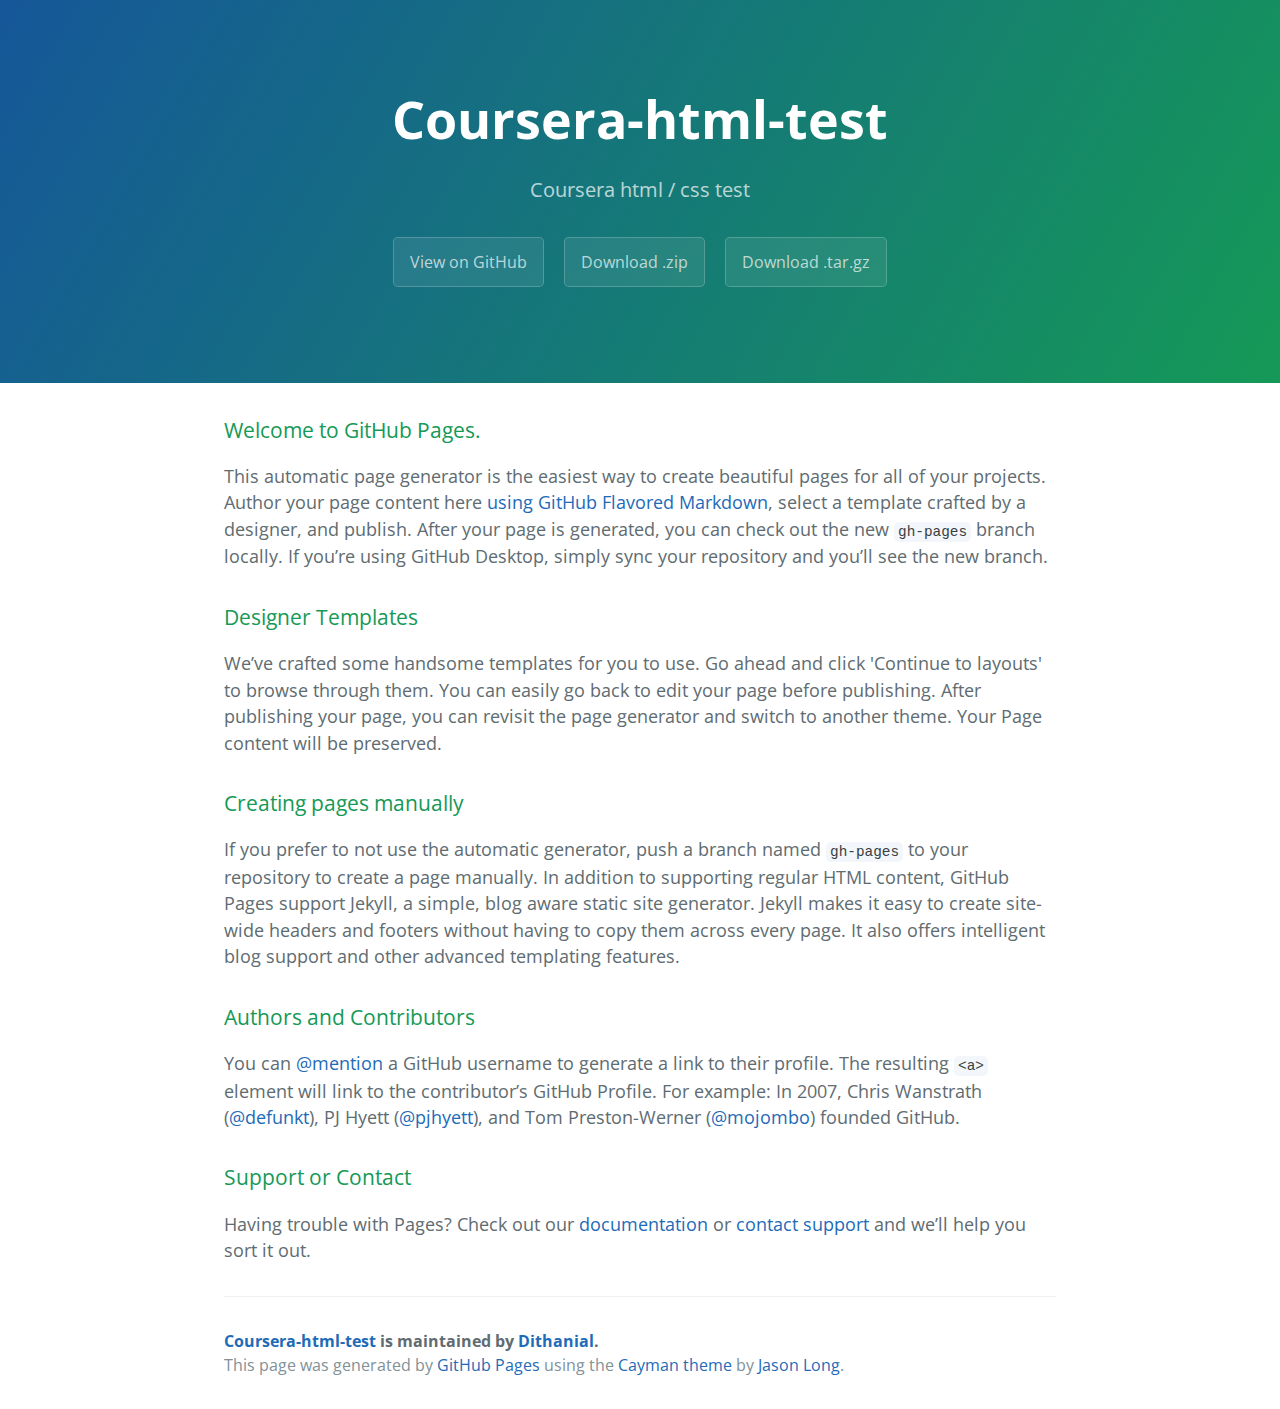
<file: index.html>
<!DOCTYPE html>
<html lang="en-us">
  <head>
    <meta charset="UTF-8">
    <title>Coursera-html-test by Dithanial</title>
    <meta name="viewport" content="width=device-width, initial-scale=1">
    <link rel="stylesheet" type="text/css" href="stylesheets/normalize.css" media="screen">
    <link href='https://fonts.googleapis.com/css?family=Open+Sans:400,700' rel='stylesheet' type='text/css'>
    <link rel="stylesheet" type="text/css" href="stylesheets/stylesheet.css" media="screen">
    <link rel="stylesheet" type="text/css" href="stylesheets/github-light.css" media="screen">
  </head>
  <body>
    <section class="page-header">
      <h1 class="project-name">Coursera-html-test</h1>
      <h2 class="project-tagline">Coursera html / css test</h2>
      <a href="https://github.com/Dithanial/coursera-html-test" class="btn">View on GitHub</a>
      <a href="https://github.com/Dithanial/coursera-html-test/zipball/master" class="btn">Download .zip</a>
      <a href="https://github.com/Dithanial/coursera-html-test/tarball/master" class="btn">Download .tar.gz</a>
    </section>

    <section class="main-content">
      <h3>
<a id="welcome-to-github-pages" class="anchor" href="#welcome-to-github-pages" aria-hidden="true"><span aria-hidden="true" class="octicon octicon-link"></span></a>Welcome to GitHub Pages.</h3>

<p>This automatic page generator is the easiest way to create beautiful pages for all of your projects. Author your page content here <a href="https://guides.github.com/features/mastering-markdown/">using GitHub Flavored Markdown</a>, select a template crafted by a designer, and publish. After your page is generated, you can check out the new <code>gh-pages</code> branch locally. If you’re using GitHub Desktop, simply sync your repository and you’ll see the new branch.</p>

<h3>
<a id="designer-templates" class="anchor" href="#designer-templates" aria-hidden="true"><span aria-hidden="true" class="octicon octicon-link"></span></a>Designer Templates</h3>

<p>We’ve crafted some handsome templates for you to use. Go ahead and click 'Continue to layouts' to browse through them. You can easily go back to edit your page before publishing. After publishing your page, you can revisit the page generator and switch to another theme. Your Page content will be preserved.</p>

<h3>
<a id="creating-pages-manually" class="anchor" href="#creating-pages-manually" aria-hidden="true"><span aria-hidden="true" class="octicon octicon-link"></span></a>Creating pages manually</h3>

<p>If you prefer to not use the automatic generator, push a branch named <code>gh-pages</code> to your repository to create a page manually. In addition to supporting regular HTML content, GitHub Pages support Jekyll, a simple, blog aware static site generator. Jekyll makes it easy to create site-wide headers and footers without having to copy them across every page. It also offers intelligent blog support and other advanced templating features.</p>

<h3>
<a id="authors-and-contributors" class="anchor" href="#authors-and-contributors" aria-hidden="true"><span aria-hidden="true" class="octicon octicon-link"></span></a>Authors and Contributors</h3>

<p>You can <a href="https://help.github.com/articles/basic-writing-and-formatting-syntax/#mentioning-users-and-teams" class="user-mention">@mention</a> a GitHub username to generate a link to their profile. The resulting <code>&lt;a&gt;</code> element will link to the contributor’s GitHub Profile. For example: In 2007, Chris Wanstrath (<a href="https://github.com/defunkt" class="user-mention">@defunkt</a>), PJ Hyett (<a href="https://github.com/pjhyett" class="user-mention">@pjhyett</a>), and Tom Preston-Werner (<a href="https://github.com/mojombo" class="user-mention">@mojombo</a>) founded GitHub.</p>

<h3>
<a id="support-or-contact" class="anchor" href="#support-or-contact" aria-hidden="true"><span aria-hidden="true" class="octicon octicon-link"></span></a>Support or Contact</h3>

<p>Having trouble with Pages? Check out our <a href="https://help.github.com/pages">documentation</a> or <a href="https://github.com/contact">contact support</a> and we’ll help you sort it out.</p>

      <footer class="site-footer">
        <span class="site-footer-owner"><a href="https://github.com/Dithanial/coursera-html-test">Coursera-html-test</a> is maintained by <a href="https://github.com/Dithanial">Dithanial</a>.</span>

        <span class="site-footer-credits">This page was generated by <a href="https://pages.github.com">GitHub Pages</a> using the <a href="https://github.com/jasonlong/cayman-theme">Cayman theme</a> by <a href="https://twitter.com/jasonlong">Jason Long</a>.</span>
      </footer>

    </section>

  
  </body>
</html>
</file>
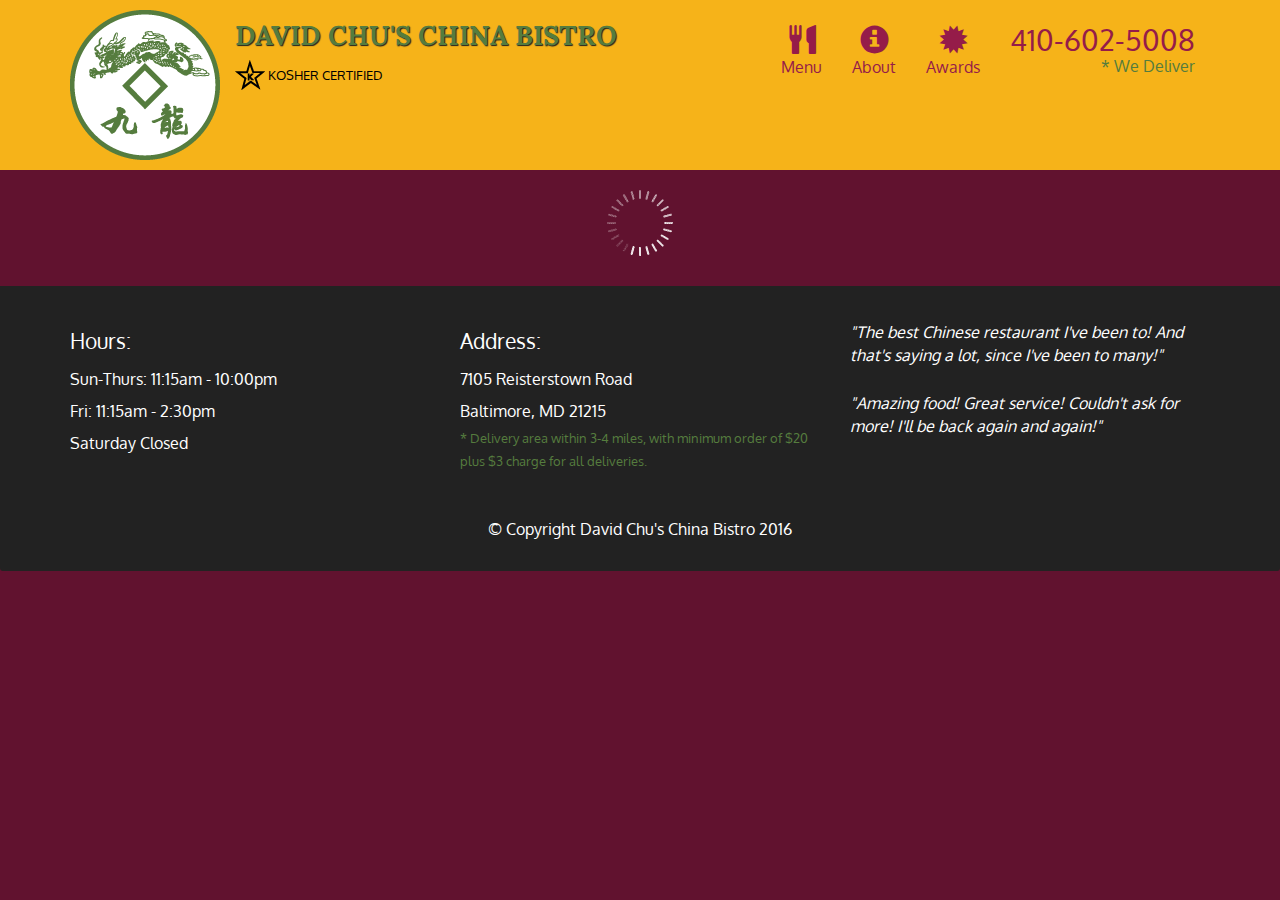
<file: final/index.html>
<!doctype html>
<html lang="en">
  <head>
    <meta charset="utf-8">
    <meta http-equiv="X-UA-Compatible" content="IE=edge">
    <meta name="viewport" content="width=device-width, initial-scale=1">
    <title>David Chu's China Bistro</title>
    <link rel="stylesheet" href="css/bootstrap.min.css">
    <link rel="stylesheet" href="css/styles.css">
    <link href='https://fonts.googleapis.com/css?family=Oxygen:400,300,700' rel='stylesheet' type='text/css'>
    <link href='https://fonts.googleapis.com/css?family=Lora' rel='stylesheet' type='text/css'>
  </head>
<body>
  <header>
    <nav id="header-nav" class="navbar navbar-default">
      <div class="container">
        <div class="navbar-header">
          <a href="index.html" class="pull-left visible-md visible-lg">
            <div id="logo-img" alt="Logo image"></div>
          </a>

          <div class="navbar-brand">
            <a href="index.html"><h1>David Chu's China Bistro</h1></a>
            <p>
              <img src="images/star-k-logo.png" alt="Kosher certification">
              <span>Kosher Certified</span>
            </p>
          </div>

          <button id="navbarToggle" type="button" class="navbar-toggle collapsed" data-toggle="collapse" data-target="#collapsable-nav" aria-expanded="false">
            <span class="sr-only">Toggle navigation</span>
            <span class="icon-bar"></span>
            <span class="icon-bar"></span>
            <span class="icon-bar"></span>
          </button>
        </div>
        
        <div id="collapsable-nav" class="collapse navbar-collapse">
           <ul id="nav-list" class="nav navbar-nav navbar-right">
            <li id="navHomeButton" class="visible-xs active">
              <a href="index.html">
                <span class="glyphicon glyphicon-home"></span> Home</a>
            </li>
            <li id="navMenuButton">
              <a href="#" onclick="$dc.loadMenuCategories();">
                <span class="glyphicon glyphicon-cutlery"></span><br class="hidden-xs"> Menu</a>
            </li>
            <li>
              <a href="#">
                <span class="glyphicon glyphicon-info-sign"></span><br class="hidden-xs"> About</a>
            </li>
            <li>
              <a href="#">
                <span class="glyphicon glyphicon-certificate"></span><br class="hidden-xs"> Awards</a>
            </li>
            <li id="phone" class="hidden-xs">
              <a href="tel:410-602-5008">
                <span>410-602-5008</span></a><div>* We Deliver</div>
            </li>
          </ul><!-- #nav-list -->
        </div><!-- .collapse .navbar-collapse -->
      </div><!-- .container -->
    </nav><!-- #header-nav -->
  </header>

  <div id="call-btn" class="visible-xs">
    <a class="btn" href="tel:410-602-5008">
    <span class="glyphicon glyphicon-earphone"></span>
    410-602-5008
    </a>
  </div>
  <div id="xs-deliver" class="text-center visible-xs">* We Deliver</div>

  <div id="main-content" class="container"></div>

  <footer class="panel-footer">
    <div class="container">
      <div class="row">
        <section id="hours" class="col-sm-4">
          <span>Hours:</span><br>
          Sun-Thurs: 11:15am - 10:00pm<br>
          Fri: 11:15am - 2:30pm<br>
          Saturday Closed
          <hr class="visible-xs">
        </section>
        <section id="address" class="col-sm-4">
          <span>Address:</span><br>
          7105 Reisterstown Road<br>
          Baltimore, MD 21215
          <p>* Delivery area within 3-4 miles, with minimum order of $20 plus $3 charge for all deliveries.</p>
          <hr class="visible-xs">
        </section>
        <section id="testimonials" class="col-sm-4">
          <p>"The best Chinese restaurant I've been to! And that's saying a lot, since I've been to many!"</p>
          <p>"Amazing food! Great service! Couldn't ask for more! I'll be back again and again!"</p>
        </section>
      </div>
      <div class="text-center">&copy; Copyright David Chu's China Bistro 2016</div>
    </div>
  </footer>

  <!-- jQuery (Bootstrap JS plugins depend on it) -->
  <script src="js/jquery-2.1.4.min.js"></script>
  <script src="js/bootstrap.min.js"></script>
  <script src="js/ajax-utils.js"></script>
  <script src="js/script.js"></script>
</body>
</html>
</file>
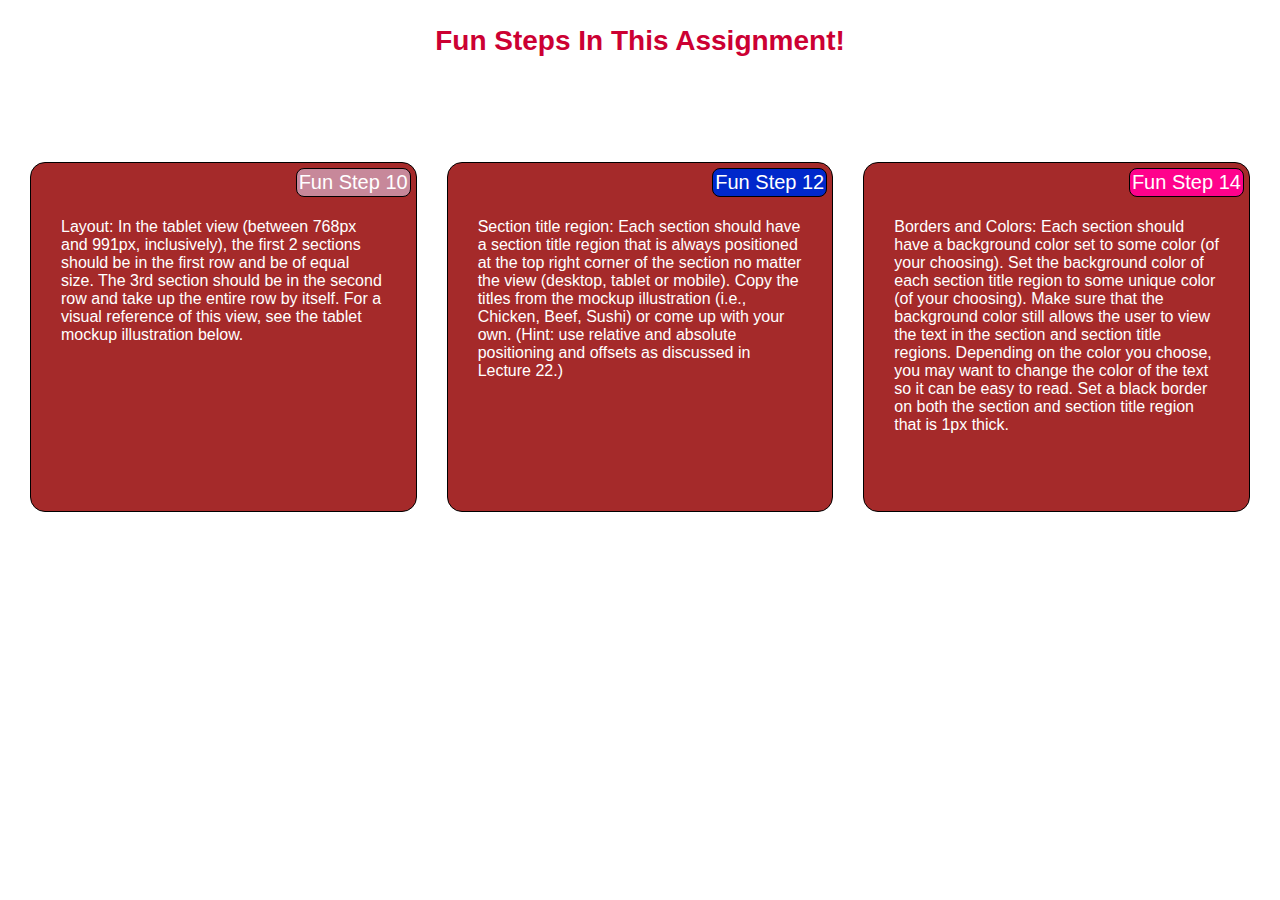
<file: module2/index.html>
<!DOCTYPE html>
<html>
<head>
<meta charset="utf-8">
<meta name="viewport" content="width=device-width, initial-scale=1">
<title>Responsive Layout</title>
<link rel="stylesheet" href="css/style.css">

</head>
<body>

  <h1>Fun Steps In This Assignment!</h1>
  <div class="container">
    <section class="col-lg-4 col-md-6">
      <div class="box">
        <p id="t1" class="title">Fun Step 10</p>
        <p>Layout: In the tablet view (between 768px and 991px, inclusively), the first 2 sections should be in the first row and be of equal size. The 3rd section should be in the second row and take up the entire row by itself. For a visual reference of this view, see the tablet mockup illustration below.</p> 
      </div>  
    </section>


    <section class="col-lg-4 col-md-6">
      <div class="box">
        <p id="t2" class="title">Fun Step 12</p>
        <p>Section title region: Each section should have a section title region that is always positioned at the top right corner of the section no matter the view (desktop, tablet or mobile). Copy the titles from the mockup illustration (i.e., Chicken, Beef, Sushi) or come up with your own. (Hint: use relative and absolute positioning and offsets as discussed in Lecture 22.)</p>
      </div>  
    </section>


    <section class="col-lg-4" color="green">
      <div class="box">
        <p id="t3" class="title">Fun Step 14</p>
        <p>Borders and Colors: Each section should have a background color set to some color (of your choosing). Set the background color of each section title region to some unique color (of your choosing). Make sure that the background color still allows the user to view the text in the section and section title regions. Depending on the color you choose, you may want to change the color of the text so it can be easy to read. Set a black border on both the section and section title region that is 1px thick. </p>
      </div>  
    </section>

  </div>

</body>
</html>
</file>
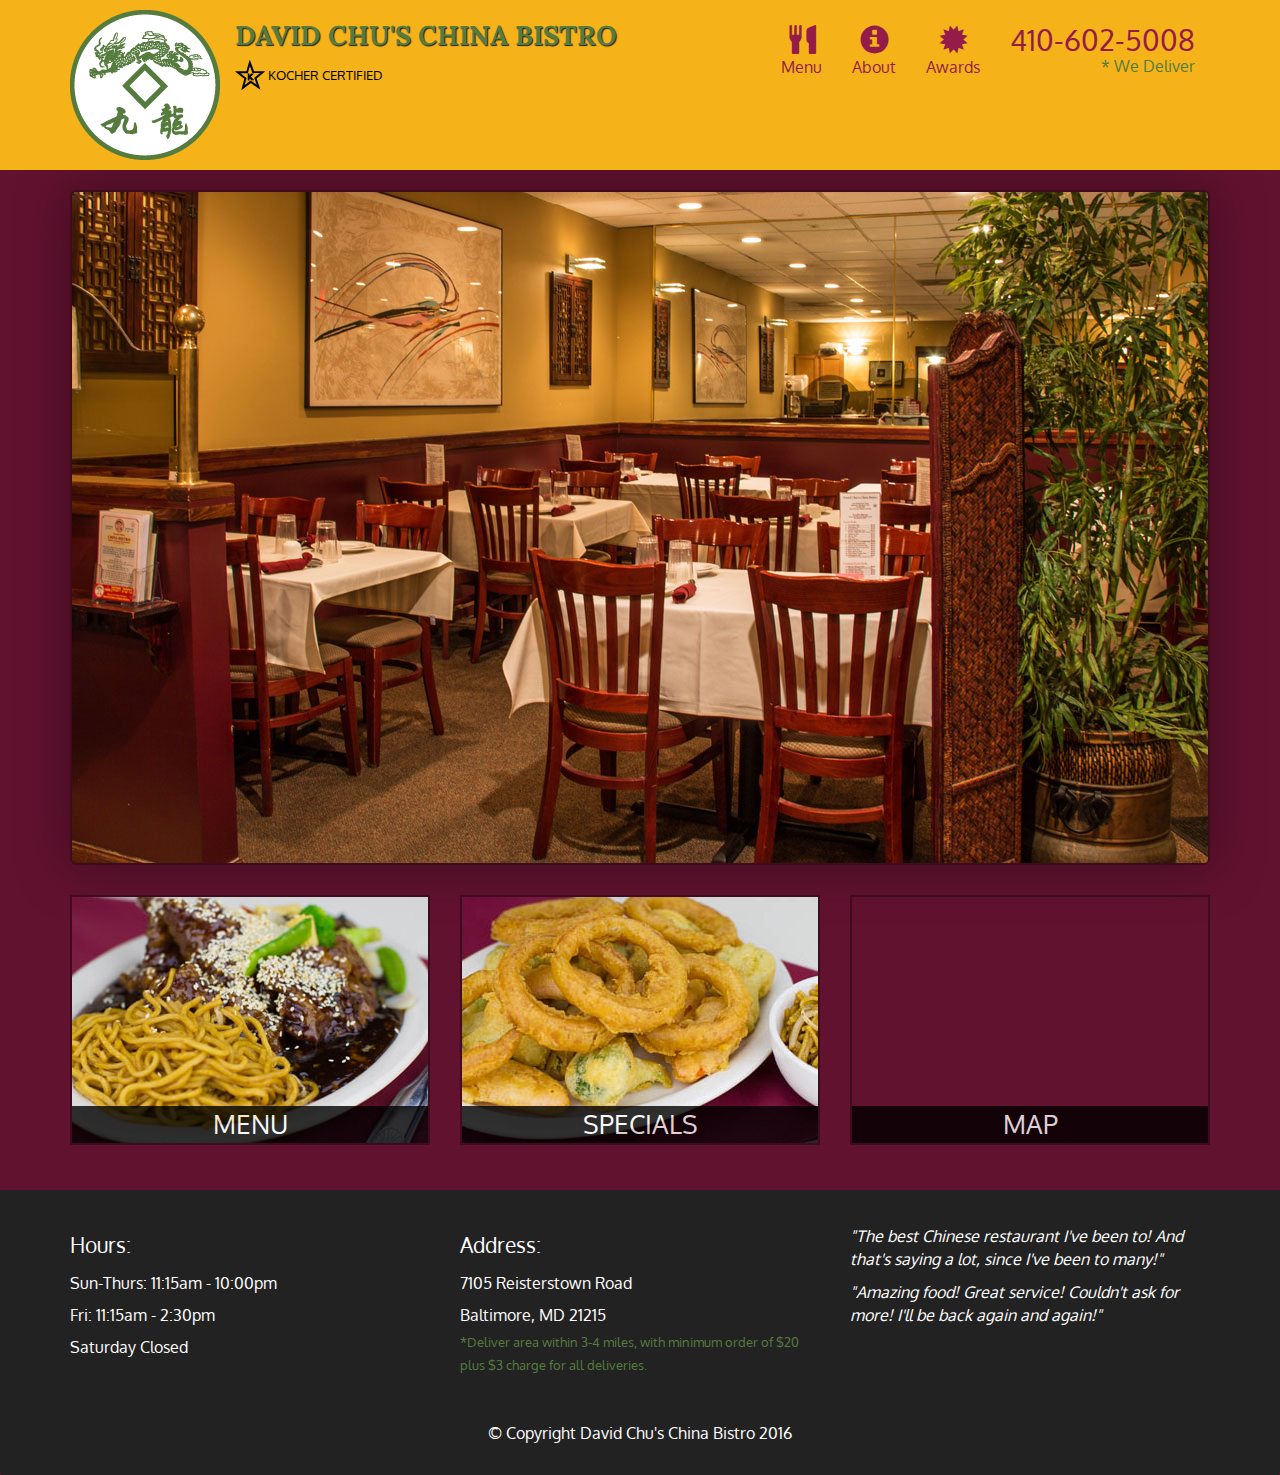
<file: module3/index.html>
<!doctype html>
<html lang="en">
  <head>
    <meta charset="utf-8">
    <meta http-equiv="X-UA-Compatible" content="IE=edge">
    <meta name="viewport" content="width=device-width, initial-scale=1">
    <title>David Chu's China Bistro</title>
    <link rel="stylesheet" href="css/bootstrap.min.css">
    <link rel="stylesheet" href="css/styles.css">
    <link href='https://fonts.googleapis.com/css?family=Oxygen:400,300,700' rel='stylesheet' type='text/css'>
    <link href='https://fonts.googleapis.com/css?family=Oxygen:400,300,700' rel='stylesheet' type='text/css'>
    <link href='https://fonts.googleapis.com/css?family=Lora:400,400italic,700' rel='stylesheet' type='text/css'>
  </head>
<body>
	<header>
		<nav id="header-nav" class="navbar navbar-default">
			<div class="container">
				<div class="navbar-header">
					<!-- pull left very important -->
				<!-- picture icon -->
					<a href="index.html" class="pull-left visible-md visible-lg">
						<div id="logo-img" alt="Logo image"></div>
					</a>

				<!-- Title -->
					<div class="navbar-brand">
						<a href="index.html"><h1>David Chu's China Bistro</h1></a>
						<p><img src="images/star-k-logo.png" alt="Kosher certification">
						<span>Kocher Certified</span></p>
					</div>

				<!-- Define phone menu button and direct it -->
					<button id="navbarToggle" type="button" class="navbar-toggle collapsed" 
					data-toggle="collapse" data-target="#collapsable-nav" 
					aria-expanded="false">
						<span class="sr-only">Toggle navigation</span>
						<span class="icon-bar"></span>
						<span class="icon-bar"></span>
						<span class="icon-bar"></span>
					</button>
				</div>
				
			<!-- menu button options for phones -->
				<div id="collapsable-nav" class="collapse navbar-collapse">
           <ul id="nav-list" class="nav navbar-nav navbar-right">
           	<li id="navHomeButton" class="visible-xs active">
           		<a href="index.html">
           			<span class="glyphicon glyphicon-home"></span> Home</a>
           	</li>
            <li id="navMenuButton">
              <a href="#" onclick="$dc.loadMenuCategories();">
                <span class="glyphicon glyphicon-cutlery"></span><br class="hidden-xs"> Menu</a>
            </li>
            <li>
              <a href="#">
                <span class="glyphicon glyphicon-info-sign"></span><br class="hidden-xs"> About</a>
            </li>
            <li>
              <a href="#">
                <span class="glyphicon glyphicon-certificate"></span><br class="hidden-xs"> Awards</a>
            </li>
            <li id="phone" class="hidden-xs">
              <a href="tel:410-602-5008">
                <span>410-602-5008</span></a><div>* We Deliver</div>
            </li>
          </ul>
        </div>
			</div>
		</nav>
	</header>
	
	<!-- call button for mobile -->
	<div id="call-btn" class="visible-xs">
		<a class="btn" href="tel:410-602-5008">
		<span class="glyphicon glyphicon-earphone"></span>410-602-5008</a>
	</div>
	<div id="xs-deliver" class="text-center visible-xs">*We Deliver!</div>

	<!-- Main Picture -->
	<div id="main-content" class="container">
	</div><!-- End of container -->

	<footer class="panel-footer">
		<div class="container">
			<div class="row">
				<section id="hours" class="col-sm-4">
					<span>Hours:</span><br>
					Sun-Thurs: 11:15am - 10:00pm<br>
					Fri: 11:15am - 2:30pm<br>
					Saturday Closed
					<hr class="visible-xs">
				</section>
				<section id="address" class="col-sm-4">
					<span>Address:</span><br>
					7105 Reisterstown Road<br>
					Baltimore, MD 21215
					<p>*Deliver area within 3-4 miles, with minimum order of $20 plus $3 charge for all deliveries.</p>
					<hr class="visible-xs">
				</section>
				<section id="testimonials" class="col-sm-4">
					<p>"The best Chinese restaurant I've been to! And that's saying a lot, since I've been to many!"</p>
					<p>"Amazing food! Great service! Couldn't ask for more! I'll be back again and again!"</p>				
				</section>
			</div>
			<div class="text-center">&copy; Copyright David Chu's China Bistro 2016</div>
		</div>



  <!-- jQuery (Bootstrap JS plugins depend on it) -->
  <script src="js/jquery.min.js"></script>
  <script src="js/bootstrap.min.js"></script>
  <script src="js/ajax-utils.js"></script>
  <script src="js/script.js"></script>

</body>
</html>
</file>
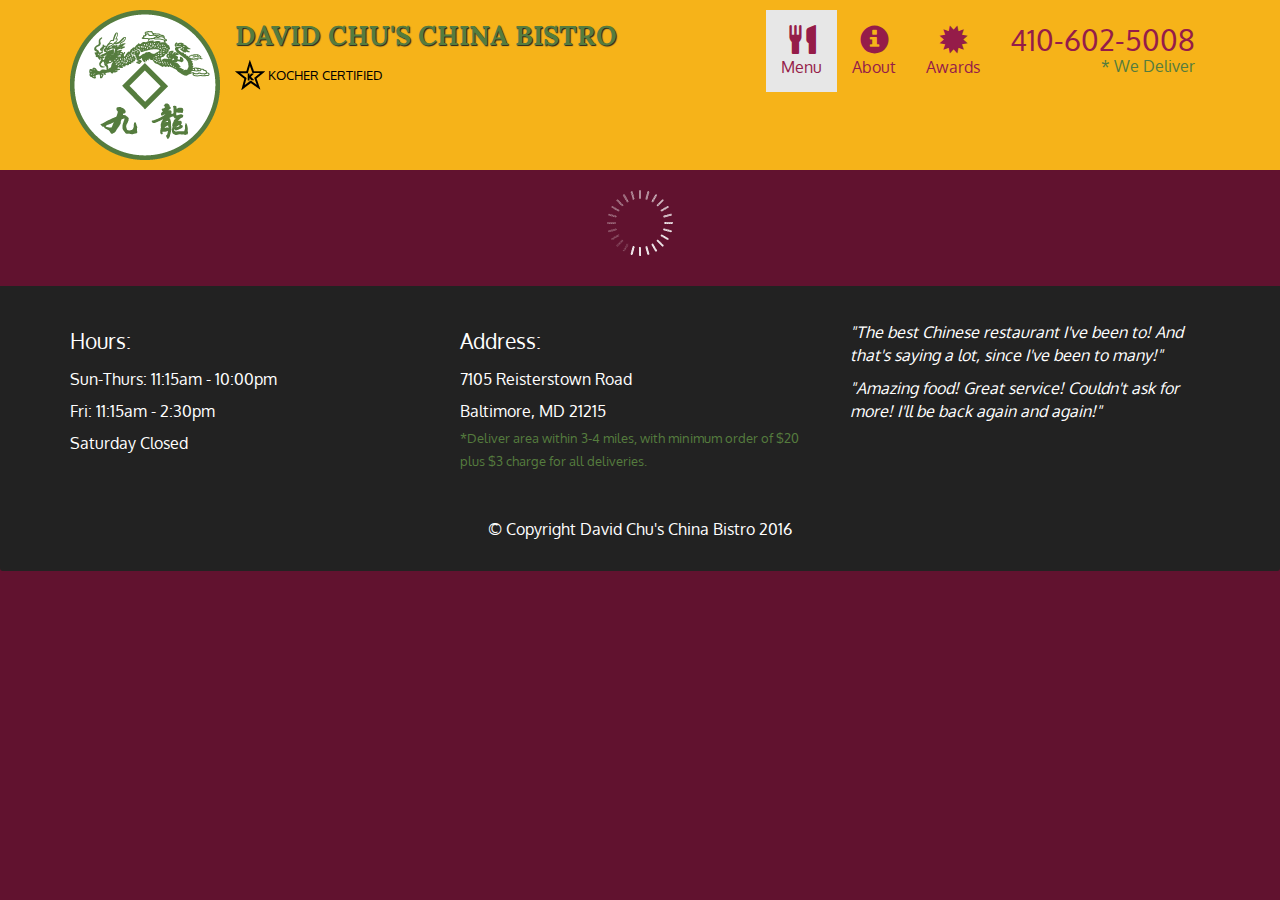
<file: module3/menu-categories.html>
<!doctype html>
<html lang="en">
  <head>
    <meta charset="utf-8">
    <meta http-equiv="X-UA-Compatible" content="IE=edge">
    <meta name="viewport" content="width=device-width, initial-scale=1">
    <title>David Chu's China Bistro</title>
    <link rel="stylesheet" href="css/bootstrap.min.css">
    <link rel="stylesheet" href="css/styles.css">
    <link href='https://fonts.googleapis.com/css?family=Oxygen:400,300,700' rel='stylesheet' type='text/css'>
    <link href='https://fonts.googleapis.com/css?family=Oxygen:400,300,700' rel='stylesheet' type='text/css'>
    <link href='https://fonts.googleapis.com/css?family=Lora:400,400italic,700' rel='stylesheet' type='text/css'>
  </head>
<body>
	<header>
		<nav id="header-nav" class="navbar navbar-default">
			<div class="container">
				<div class="navbar-header">
					<!-- pull left very important -->
					<a href="index.html" class="pull-left visible-md visible-lg">
						<div id="logo-img" alt="Logo image"></div>
					</a>

					<div class="navbar-brand">
						<a href="index.html"><h1>David Chu's China Bistro</h1></a>
						<p><img src="images/star-k-logo.png" alt="Kosher certification">
						<span>Kocher Certified</span></p>
					</div>

					<button id="navbarToggle" type="button" class="navbar-toggle collapsed" 
					data-toggle="collapse" data-target="#collapsable-nav" 
					aria-expanded="false">
						<span class="sr-only">Toggle navigation</span>
						<span class="icon-bar"></span>
						<span class="icon-bar"></span>
						<span class="icon-bar"></span>
					</button>
				</div>
				
				<!-- DROPDOWN MENU -->
				<div id="collapsable-nav" class="collapse navbar-collapse">
           <ul id="nav-list" class="nav navbar-nav navbar-right">
            <li class="visible-xs">
           		<a href="index.html">
           			<span class="glyphicon glyphicon-home"></span>Home</a>
           	</li>
           	<li class="active">
              <a href="menu-categories.html">
                <span class="glyphicon glyphicon-cutlery"></span><br class="hidden-xs"> Menu</a>
            </li>
            <li>
              <a href="#">
                <span class="glyphicon glyphicon-info-sign"></span><br class="hidden-xs"> About</a>
            </li>
            <li>
              <a href="#">
                <span class="glyphicon glyphicon-certificate"></span><br class="hidden-xs"> Awards</a>
            </li>
            <li id="phone" class="hidden-xs">
              <a href="tel:410-602-5008">
                <span>410-602-5008</span></a><div>* We Deliver</div>
            </li>
          </ul>
        </div>
			</div>
		</nav>
	</header>
	
	<!-- call button for mobile -->
	<div id="call-btn" class="visible-xs">
		<a class="btn" href="tel:410-602-5008">
		<span class="glyphicon glyphicon-earphone"></span>410-602-5008</a>
	</div>
	<div id="xs-deliver" class="text-center visible-xs">*We Deliver!</div>

	<div id="main-content" class="container">
		<h2 id="menu-categories-title" class="text-center">Menu Categories</h2>
		<div class="text-center">Substituting white rice for brown 				rice or fried rice after 3:00pm will be $1.50 for a pint and 		$2.50 for a quart.
		</div>

		<!-- Menu Items -->
		<section class="row">
			<div class="col-md-3 col-sm-4 col-xs-6 col-xxs-12">
				<a href="single-category.html">
					<div class="category-tile">
						<img width="200" height="200" src="images/menu/B/B.jpg" alt="lunch"><span>Lunch</span>
					</div>
				</a>
			</div>

			<div class="col-md-3 col-sm-4 col-xs-6 col-xxs-12">
				<a href="single-category.html">
					<div class="category-tile">
						<img width="200" height="200" src="images/menu/B/B.jpg" alt="lunch"><span>Lunch</span>
					</div>
				</a>
			</div>

			<div class="col-md-3 col-sm-4 col-xs-6 col-xxs-12">
				<a href="single-category.html">
					<div class="category-tile">
						<img width="200" height="200" src="images/menu/B/B.jpg" alt="lunch"><span>Lunch</span>
					</div>
				</a>
			</div>
 
			<div class="col-md-3 col-sm-4 col-xs-6 col-xxs-12">
				<a href="single-category.html">
					<div class="category-tile">
						<img width="200" height="200" src="images/menu/B/B.jpg" alt="lunch"><span>Lunch</span>
					</div>
				</a>
			</div>

			<div class="col-md-3 col-sm-4 col-xs-6 col-xxs-12">
				<a href="single-category.html">
					<div class="category-tile">
						<img width="200" height="200" src="images/menu/B/B.jpg" alt="lunch"><span>Lunch</span>
					</div>
				</a>
			</div>

			<div class="col-md-3 col-sm-4 col-xs-6 col-xxs-12">
				<a href="single-category.html">
					<div class="category-tile">
						<img width="200" height="200" src="images/menu/B/B.jpg" alt="lunch"><span>Lunch</span>
					</div>
				</a>
			</div>

			<div class="col-md-3 col-sm-4 col-xs-6 col-xxs-12">
				<a href="single-category.html">
					<div class="category-tile">
						<img width="200" height="200" src="images/menu/B/B.jpg" alt="lunch"><span>Lunch</span>
					</div>
				</a>
			</div>

			<div class="col-md-3 col-sm-4 col-xs-6 col-xxs-12">
				<a href="single-category.html">
					<div class="category-tile">
						<img width="200" height="200" src="images/menu/B/B.jpg" alt="lunch"><span>Lunch</span>
					</div>
				</a>
			</div>

			<div class="col-md-3 col-sm-4 col-xs-6 col-xxs-12">
				<a href="single-category.html">
					<div class="category-tile">
						<img width="200" height="200" src="images/menu/B/B.jpg" alt="lunch"><span>Lunch</span>
					</div>
				</a>
			</div>

			<div class="col-md-3 col-sm-4 col-xs-6 col-xxs-12">
				<a href="single-category.html">
					<div class="category-tile">
						<img width="200" height="200" src="images/menu/B/B.jpg" alt="lunch"><span>Lunch</span>
					</div>
				</a>
			</div>

	</div> <!-- End of main content -->



	<footer class="panel-footer">
		<div class="container">
			<div class="row">
				<section id="hours" class="col-sm-4">
					<span>Hours:</span><br>
					Sun-Thurs: 11:15am - 10:00pm<br>
					Fri: 11:15am - 2:30pm<br>
					Saturday Closed
					<hr class="visible-xs">
				</section>
				<section id="address" class="col-sm-4">
					<span>Address:</span><br>
					7105 Reisterstown Road<br>
					Baltimore, MD 21215
					<p>*Deliver area within 3-4 miles, with minimum order of $20 plus $3 charge for all deliveries.</p>
					<hr class="visible-xs">
				</section>
				<section id="testimonials" class="col-sm-4">
					<p>"The best Chinese restaurant I've been to! And that's saying a lot, since I've been to many!"</p>
					<p>"Amazing food! Great service! Couldn't ask for more! I'll be back again and again!"</p>				
				</section>
			</div>
			<div class="text-center">&copy; Copyright David Chu's China Bistro 2016</div>
		</div>



  <!-- jQuery (Bootstrap JS plugins depend on it) -->
  <script src="js/jquery.min.js"></script>
  <script src="js/bootstrap.min.js"></script>
  <script src="js/script.js"></script>
</body>
</html>
</file>
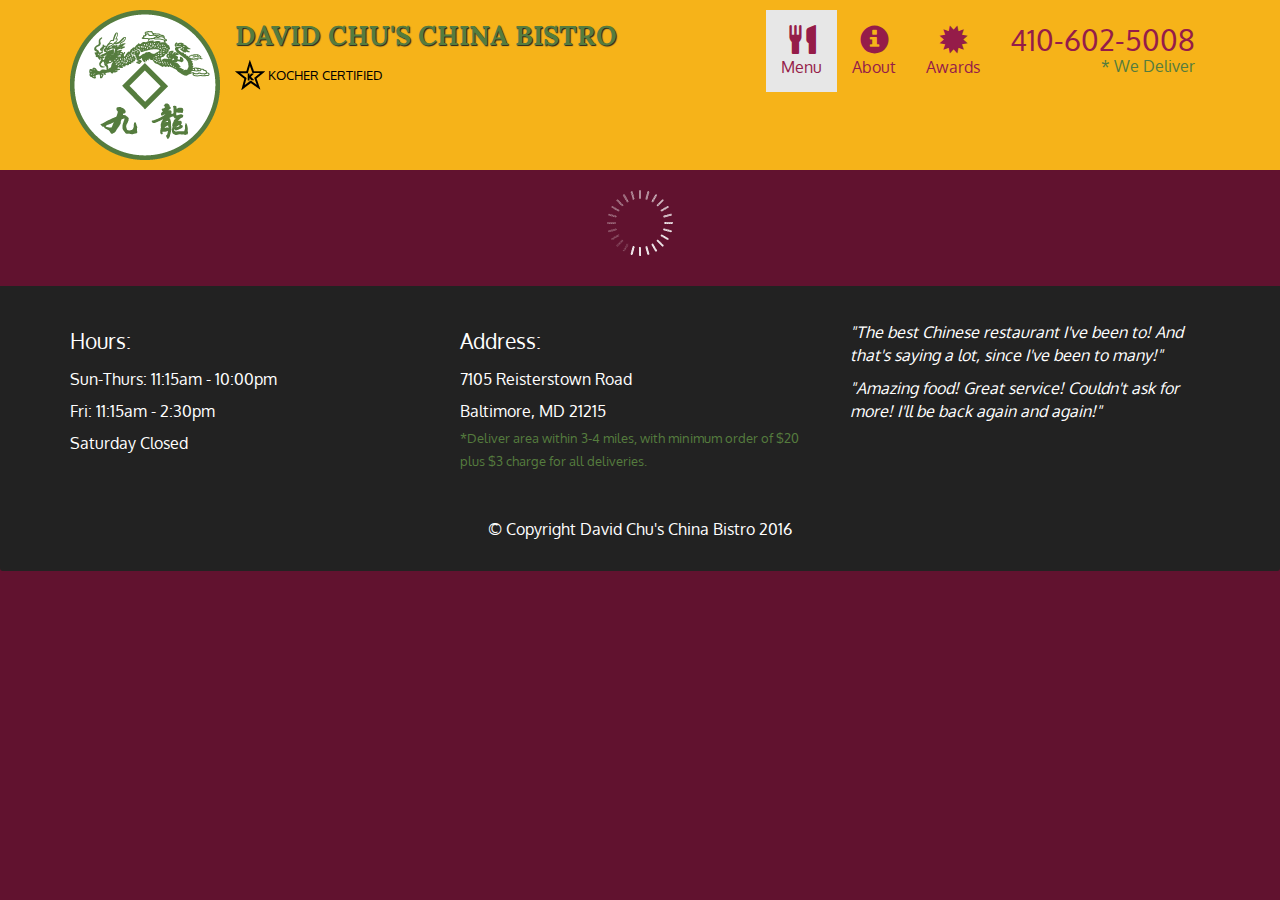
<file: module3/single-category.html>
<!doctype html>
<html lang="en">
  <head>
    <meta charset="utf-8">
    <meta http-equiv="X-UA-Compatible" content="IE=edge">
    <meta name="viewport" content="width=device-width, initial-scale=1">
    <title>David Chu's China Bistro</title>
    <link rel="stylesheet" href="css/bootstrap.min.css">
    <link rel="stylesheet" href="css/styles.css">
    <link href='https://fonts.googleapis.com/css?family=Oxygen:400,300,700' rel='stylesheet' type='text/css'>
    <link href='https://fonts.googleapis.com/css?family=Oxygen:400,300,700' rel='stylesheet' type='text/css'>
    <link href='https://fonts.googleapis.com/css?family=Lora:400,400italic,700' rel='stylesheet' type='text/css'>
  </head>
<body>
	<header>
		<nav id="header-nav" class="navbar navbar-default">
			<div class="container">
				<div class="navbar-header">
					<!-- pull left very important -->
					<a href="index.html" class="pull-left visible-md visible-lg">
						<div id="logo-img" alt="Logo image"></div>
					</a>

					<div class="navbar-brand">
						<a href="index.html"><h1>David Chu's China Bistro</h1></a>
						<p><img src="images/star-k-logo.png" alt="Kosher certification">
						<span>Kocher Certified</span></p>
					</div>

					<button type="button" class="navbar-toggle collapsed" 
					data-toggle="collapse" data-target="#collapsable-nav" 
					aria-expanded="false">
						<span class="sr-only">Toggle navigation</span>
						<span class="icon-bar"></span>
						<span class="icon-bar"></span>
						<span class="icon-bar"></span>
					</button>
				</div>
				
				<!-- Dropdown menu -->
				<div id="collapsable-nav" class="collapse navbar-collapse">
           <ul id="nav-list" class="nav navbar-nav navbar-right">
            <li class="visible-xs">
           		<a href="index.html">
           			<span class="glyphicon glyphicon-home"></span>Home</a>
           	</li>
           	<li class="active">
              <a href="menu-categories.html">
                <span class="glyphicon glyphicon-cutlery"></span><br class="hidden-xs"> Menu</a>
            </li>
            <li>
              <a href="#">
                <span class="glyphicon glyphicon-info-sign"></span><br class="hidden-xs"> About</a>
            </li>
            <li>
              <a href="#">
                <span class="glyphicon glyphicon-certificate"></span><br class="hidden-xs"> Awards</a>
            </li>
            <li id="phone" class="hidden-xs">
              <a href="tel:410-602-5008">
                <span>410-602-5008</span></a><div>* We Deliver</div>
            </li>
          </ul>
        </div>
			</div>
		</nav>
	</header>
	
	<!-- call button for mobile -->
	<div id="call-btn" class="visible-xs">
		<a class="btn" href="tel:410-602-5008">
		<span class="glyphicon glyphicon-earphone"></span>410-602-5008</a>
	</div>
	<div id="xs-deliver" class="text-center visible-xs">*We Deliver!</div>

	<!-- main content -->
	<div id="main-content" class="container">
		<h2 id="menu-categories-title" class="text-center">Lunch Menu</h2>
	<div class="text-center">Lunch is not served until 1pm</div>
	<section class="row">
		<div class="menu-item-tile col-md-6">
			<div class="row">
				<div class="col-sm-5">
					<div class="menu-item-photo">
						<div>D01</div>	
						<img class="img-responsive" width="250" height="150" src="images/menu/B/B1.jpg" atl="Item">
					</div>
					<div class="menu-item-price">
						$10.95<span> (pint)</span> $14.95 <span>(quart)</span>
					</div>
				</div>
				<div class="menu-item-description col-sm-7">
					<h3 class="menu-item-title">Veal with Mixed Vegetables</h3>
					<p class="menu-item-details">Blah Blah DetailsBlah Blah DetailsBlah Blah DetailsBlah Blah DetailsBlah Blah DetailsBlah Blah DetailsBlah Blah DetailsBlah Blah DetailsBlah Blah DetailsBlah Blah DetailsBlah Blah DetailsBlah Blah DetailsBlah Blah DetailsBlah Blah DetailsBlah Blah DetailsBlah Blah DetailsBlah Blah DetailsBlah Blah DetailsBlah Blah DetailsBlah Blah DetailsBlah Blah DetailsBlah Blah DetailsBlah Blah Details</p>
				</div>
			
			</div>
			<hr class="visible-xs">
		</div>		
	
		<div class="menu-item-tile col-md-6">
			<div class="row">
				<div class="col-sm-5">
					<div class="menu-item-photo">
						<div>D02</div>	
						<img class="img-responsive" width="250" height="250" src="images/menu/B/B1.jpg" atl="Item">
					</div>
					<div class="menu-item-price">
						$10.95<span> (pint)</span> $14.95 <span>(quart)</span>
					</div>
				</div>
				<div class="menu-item-description col-sm-7">
					<h3 class="menu-item-title">Veal with Mixed Vegetables</h3>
					<p class="menu-item-details">Blah Blah Details</p>
				</div>
				
			</div>
			<hr class="visible-xs">
		</div>	

		<div class="clearfix visible-md-block visible-lg-block"></div>


		<div class="menu-item-tile col-md-6">
			<div class="row">
				<div class="col-sm-5">
					<div class="menu-item-photo">
						<div>D03</div>	
						<img class="img-responsive" width="250" height="150" src="images/menu/B/B1.jpg" atl="Item">
					</div>
					<div class="menu-item-price">
						$10.95<span> (pint)</span> $14.95 <span>(quart)</span>
					</div>
				</div>
				<div class="menu-item-description col-sm-7">
					<h3 class="menu-item-title">Veal with Mixed Vegetables</h3>
					<p class="menu-item-details">Blah Blah Details</p>
				</div>
			
			</div>
			<hr class="visible-xs">
		</div>		
	
		<div class="menu-item-tile col-md-6">
			<div class="row">
				<div class="col-sm-5">
					<div class="menu-item-photo">
						<div>D04</div>	
						<img class="img-responsive" width="250" height="250" src="images/menu/B/B1.jpg" atl="Item">
					</div>
					<div class="menu-item-price">
						$10.95<span> (pint)</span> $14.95 <span>(quart)</span>
					</div>
				</div>
				<div class="menu-item-description col-sm-7">
					<h3 class="menu-item-title">Veal with Mixed Vegetables</h3>
					<p class="menu-item-details">Blah Blah Details</p>
				</div>
				
			</div>
			<hr class="visible-xs">
		</div>
		<div class="clearfix visible-md-block visible-lg-block"></div>

		<div class="menu-item-tile col-md-6">
			<div class="row">
				<div class="col-sm-5">
					<div class="menu-item-photo">
						<div>D05</div>	
						<img class="img-responsive" width="250" height="150" src="images/menu/B/B1.jpg" atl="Item">
					</div>
					<div class="menu-item-price">
						$10.95<span> (pint)</span> $14.95 <span>(quart)</span>
					</div>
				</div>
				<div class="menu-item-description col-sm-7">
					<h3 class="menu-item-title">Veal with Mixed Vegetables</h3>
					<p class="menu-item-details">Blah Blah Details</p>
				</div>
			
			</div>
			<hr class="visible-xs">
		</div>		
	
		<div class="menu-item-tile col-md-6">
			<div class="row">
				<div class="col-sm-5">
					<div class="menu-item-photo">
						<div>D06</div>	
						<img class="img-responsive" width="250" height="250" src="images/menu/B/B1.jpg" atl="Item">
					</div>
					<div class="menu-item-price">
						$10.95<span> (pint)</span> $14.95 <span>(quart)</span>
					</div>
				</div>
				<div class="menu-item-description col-sm-7">
					<h3 class="menu-item-title">Veal with Mixed Vegetables</h3>
					<p class="menu-item-details">Blah Blah Details</p>
				</div>
				
			</div>
			<hr class="visible-xs">
		</div>
		<div class="clearfix visible-md-block visible-lg-block"></div>

		<div class="menu-item-tile col-md-6">
			<div class="row">
				<div class="col-sm-5">
					<div class="menu-item-photo">
						<div>D07</div>	
						<img class="img-responsive" width="250" height="150" src="images/menu/B/B1.jpg" atl="Item">
					</div>
					<div class="menu-item-price">
						$10.95<span> (pint)</span> $14.95 <span>(quart)</span>
					</div>
				</div>
				<div class="menu-item-description col-sm-7">
					<h3 class="menu-item-title">Veal with Mixed Vegetables</h3>
					<p class="menu-item-details">Blah Blah Details</p>
				</div>
			
			</div>
			<hr class="visible-xs">
		</div>		
	
		<div class="menu-item-tile col-md-6">
			<div class="row">
				<div class="col-sm-5">
					<div class="menu-item-photo">
						<div>D08</div>	
						<img class="img-responsive" width="250" height="250" src="images/menu/B/B1.jpg" atl="Item">
					</div>
					<div class="menu-item-price">
						$10.95<span> (pint)</span> $14.95 <span>(quart)</span>
					</div>
				</div>
				<div class="menu-item-description col-sm-7">
					<h3 class="menu-item-title">Veal with Mixed Vegetables</h3>
					<p class="menu-item-details">Blah Blah Details</p>
				</div>
				
			</div>
			<hr class="visible-xs">
		</div>
		<div class="clearfix visible-md-block visible-lg-block"></div>

	</section>

	</div> <!-- End of main content -->



	<footer class="panel-footer">
		<div class="container">
			<div class="row">
				<section id="hours" class="col-sm-4">
					<span>Hours:</span><br>
					Sun-Thurs: 11:15am - 10:00pm<br>
					Fri: 11:15am - 2:30pm<br>
					Saturday Closed
					<hr class="visible-xs">
				</section>
				<section id="address" class="col-sm-4">
					<span>Address:</span><br>
					7105 Reisterstown Road<br>
					Baltimore, MD 21215
					<p>*Deliver area within 3-4 miles, with minimum order of $20 plus $3 charge for all deliveries.</p>
					<hr class="visible-xs">
				</section>
				<section id="testimonials" class="col-sm-4">
					<p>"The best Chinese restaurant I've been to! And that's saying a lot, since I've been to many!"</p>
					<p>"Amazing food! Great service! Couldn't ask for more! I'll be back again and again!"</p>				
				</section>
			</div>
			<div class="text-center">&copy; Copyright David Chu's China Bistro 2016</div>
		</div>



  <!-- jQuery (Bootstrap JS plugins depend on it) -->
  <script src="js/jquery.min.js"></script>
  <script src="js/bootstrap.min.js"></script>
  <script src="js/script.js"></script>
</body>
</html>
</file>
<file: stylesheets/stylesheet.css>
* {
  box-sizing: border-box; }

body {
  padding: 0;
  margin: 0;
  font-family: "Open Sans", "Helvetica Neue", Helvetica, Arial, sans-serif;
  font-size: 16px;
  line-height: 1.5;
  color: #606c71; }

a {
  color: #1e6bb8;
  text-decoration: none; }
  a:hover {
    text-decoration: underline; }

.btn {
  display: inline-block;
  margin-bottom: 1rem;
  color: rgba(255, 255, 255, 0.7);
  background-color: rgba(255, 255, 255, 0.08);
  border-color: rgba(255, 255, 255, 0.2);
  border-style: solid;
  border-width: 1px;
  border-radius: 0.3rem;
  transition: color 0.2s, background-color 0.2s, border-color 0.2s; }
  .btn + .btn {
    margin-left: 1rem; }

.btn:hover {
  color: rgba(255, 255, 255, 0.8);
  text-decoration: none;
  background-color: rgba(255, 255, 255, 0.2);
  border-color: rgba(255, 255, 255, 0.3); }

@media screen and (min-width: 64em) {
  .btn {
    padding: 0.75rem 1rem; } }

@media screen and (min-width: 42em) and (max-width: 64em) {
  .btn {
    padding: 0.6rem 0.9rem;
    font-size: 0.9rem; } }

@media screen and (max-width: 42em) {
  .btn {
    display: block;
    width: 100%;
    padding: 0.75rem;
    font-size: 0.9rem; }
    .btn + .btn {
      margin-top: 1rem;
      margin-left: 0; } }

.page-header {
  color: #fff;
  text-align: center;
  background-color: #159957;
  background-image: linear-gradient(120deg, #155799, #159957); }

@media screen and (min-width: 64em) {
  .page-header {
    padding: 5rem 6rem; } }

@media screen and (min-width: 42em) and (max-width: 64em) {
  .page-header {
    padding: 3rem 4rem; } }

@media screen and (max-width: 42em) {
  .page-header {
    padding: 2rem 1rem; } }

.project-name {
  margin-top: 0;
  margin-bottom: 0.1rem; }

@media screen and (min-width: 64em) {
  .project-name {
    font-size: 3.25rem; } }

@media screen and (min-width: 42em) and (max-width: 64em) {
  .project-name {
    font-size: 2.25rem; } }

@media screen and (max-width: 42em) {
  .project-name {
    font-size: 1.75rem; } }

.project-tagline {
  margin-bottom: 2rem;
  font-weight: normal;
  opacity: 0.7; }

@media screen and (min-width: 64em) {
  .project-tagline {
    font-size: 1.25rem; } }

@media screen and (min-width: 42em) and (max-width: 64em) {
  .project-tagline {
    font-size: 1.15rem; } }

@media screen and (max-width: 42em) {
  .project-tagline {
    font-size: 1rem; } }

.main-content :first-child {
  margin-top: 0; }
.main-content img {
  max-width: 100%; }
.main-content h1, .main-content h2, .main-content h3, .main-content h4, .main-content h5, .main-content h6 {
  margin-top: 2rem;
  margin-bottom: 1rem;
  font-weight: normal;
  color: #159957; }
.main-content p {
  margin-bottom: 1em; }
.main-content code {
  padding: 2px 4px;
  font-family: Consolas, "Liberation Mono", Menlo, Courier, monospace;
  font-size: 0.9rem;
  color: #383e41;
  background-color: #f3f6fa;
  border-radius: 0.3rem; }
.main-content pre {
  padding: 0.8rem;
  margin-top: 0;
  margin-bottom: 1rem;
  font: 1rem Consolas, "Liberation Mono", Menlo, Courier, monospace;
  color: #567482;
  word-wrap: normal;
  background-color: #f3f6fa;
  border: solid 1px #dce6f0;
  border-radius: 0.3rem; }
  .main-content pre > code {
    padding: 0;
    margin: 0;
    font-size: 0.9rem;
    color: #567482;
    word-break: normal;
    white-space: pre;
    background: transparent;
    border: 0; }
.main-content .highlight {
  margin-bottom: 1rem; }
  .main-content .highlight pre {
    margin-bottom: 0;
    word-break: normal; }
.main-content .highlight pre, .main-content pre {
  padding: 0.8rem;
  overflow: auto;
  font-size: 0.9rem;
  line-height: 1.45;
  border-radius: 0.3rem; }
.main-content pre code, .main-content pre tt {
  display: inline;
  max-width: initial;
  padding: 0;
  margin: 0;
  overflow: initial;
  line-height: inherit;
  word-wrap: normal;
  background-color: transparent;
  border: 0; }
  .main-content pre code:before, .main-content pre code:after, .main-content pre tt:before, .main-content pre tt:after {
    content: normal; }
.main-content ul, .main-content ol {
  margin-top: 0; }
.main-content blockquote {
  padding: 0 1rem;
  margin-left: 0;
  color: #819198;
  border-left: 0.3rem solid #dce6f0; }
  .main-content blockquote > :first-child {
    margin-top: 0; }
  .main-content blockquote > :last-child {
    margin-bottom: 0; }
.main-content table {
  display: block;
  width: 100%;
  overflow: auto;
  word-break: normal;
  word-break: keep-all; }
  .main-content table th {
    font-weight: bold; }
  .main-content table th, .main-content table td {
    padding: 0.5rem 1rem;
    border: 1px solid #e9ebec; }
.main-content dl {
  padding: 0; }
  .main-content dl dt {
    padding: 0;
    margin-top: 1rem;
    font-size: 1rem;
    font-weight: bold; }
  .main-content dl dd {
    padding: 0;
    margin-bottom: 1rem; }
.main-content hr {
  height: 2px;
  padding: 0;
  margin: 1rem 0;
  background-color: #eff0f1;
  border: 0; }

@media screen and (min-width: 64em) {
  .main-content {
    max-width: 64rem;
    padding: 2rem 6rem;
    margin: 0 auto;
    font-size: 1.1rem; } }

@media screen and (min-width: 42em) and (max-width: 64em) {
  .main-content {
    padding: 2rem 4rem;
    font-size: 1.1rem; } }

@media screen and (max-width: 42em) {
  .main-content {
    padding: 2rem 1rem;
    font-size: 1rem; } }

.site-footer {
  padding-top: 2rem;
  margin-top: 2rem;
  border-top: solid 1px #eff0f1; }

.site-footer-owner {
  display: block;
  font-weight: bold; }

.site-footer-credits {
  color: #819198; }

@media screen and (min-width: 64em) {
  .site-footer {
    font-size: 1rem; } }

@media screen and (min-width: 42em) and (max-width: 64em) {
  .site-footer {
    font-size: 1rem; } }

@media screen and (max-width: 42em) {
  .site-footer {
    font-size: 0.9rem; } }
</file>
<file: stylesheets/github-light.css>
/*
   Copyright 2014 GitHub Inc.

   Licensed under the Apache License, Version 2.0 (the "License");
   you may not use this file except in compliance with the License.
   You may obtain a copy of the License at

       http://www.apache.org/licenses/LICENSE-2.0

   Unless required by applicable law or agreed to in writing, software
   distributed under the License is distributed on an "AS IS" BASIS,
   WITHOUT WARRANTIES OR CONDITIONS OF ANY KIND, either express or implied.
   See the License for the specific language governing permissions and
   limitations under the License.

*/

.pl-c /* comment */ {
  color: #969896;
}

.pl-c1      /* constant, markup.raw, meta.diff.header, meta.module-reference, meta.property-name, support, support.constant, support.variable, variable.other.constant */,
.pl-s .pl-v /* string variable */ {
  color: #0086b3;
}

.pl-e  /* entity */,
.pl-en /* entity.name */ {
  color: #795da3;
}

.pl-s .pl-s1 /* string source */,
.pl-smi      /* storage.modifier.import, storage.modifier.package, storage.type.java, variable.other, variable.parameter.function */ {
  color: #333;
}

.pl-ent /* entity.name.tag */ {
  color: #63a35c;
}

.pl-k /* keyword, storage, storage.type */ {
  color: #a71d5d;
}

.pl-pds              /* punctuation.definition.string, string.regexp.character-class */,
.pl-s                /* string */,
.pl-s .pl-pse .pl-s1 /* string punctuation.section.embedded source */,
.pl-sr               /* string.regexp */,
.pl-sr .pl-cce       /* string.regexp constant.character.escape */,
.pl-sr .pl-sra       /* string.regexp string.regexp.arbitrary-repitition */,
.pl-sr .pl-sre       /* string.regexp source.ruby.embedded */ {
  color: #183691;
}

.pl-v /* variable */ {
  color: #ed6a43;
}

.pl-id /* invalid.deprecated */ {
  color: #b52a1d;
}

.pl-ii /* invalid.illegal */ {
  background-color: #b52a1d;
  color: #f8f8f8;
}

.pl-sr .pl-cce /* string.regexp constant.character.escape */ {
  color: #63a35c;
  font-weight: bold;
}

.pl-ml /* markup.list */ {
  color: #693a17;
}

.pl-mh        /* markup.heading */,
.pl-mh .pl-en /* markup.heading entity.name */,
.pl-ms        /* meta.separator */ {
  color: #1d3e81;
  font-weight: bold;
}

.pl-mq /* markup.quote */ {
  color: #008080;
}

.pl-mi /* markup.italic */ {
  color: #333;
  font-style: italic;
}

.pl-mb /* markup.bold */ {
  color: #333;
  font-weight: bold;
}

.pl-md /* markup.deleted, meta.diff.header.from-file */ {
  background-color: #ffecec;
  color: #bd2c00;
}

.pl-mi1 /* markup.inserted, meta.diff.header.to-file */ {
  background-color: #eaffea;
  color: #55a532;
}

.pl-mdr /* meta.diff.range */ {
  color: #795da3;
  font-weight: bold;
}

.pl-mo /* meta.output */ {
  color: #1d3e81;
}
</file>
<file: final/css/styles.css>
body {
  font-size: 16px;
  color: #fff;
  background-color: #61122f;
  font-family: 'Oxygen', sans-serif;
}

/** HEADER **/
#header-nav {
  background-color: #f6b319;
  border-radius: 0;
  border: 0;
}

#logo-img {
  background: url('../images/restaurant-logo_large.png') no-repeat;
  width: 150px;
  height: 150px;
  margin: 10px 15px 10px 0;
}

.navbar-brand {
  padding-top: 25px;
}
.navbar-brand h1 { /* Restaurant name */
  font-family: 'Lora', serif;
  color: #557c3e;
  font-size: 1.5em;
  text-transform: uppercase;
  font-weight: bold;
  text-shadow: 1px 1px 1px #222;
  margin-top: 0;
  margin-bottom: 0;
  line-height: .75;
}
.navbar-brand a:hover, .navbar-brand a:focus {
  text-decoration: none;
}
.navbar-brand p { /* Kosher cert */
  color: #000;
  text-transform: uppercase;
  font-size: .7em;
  margin-top: 15px;
}
.navbar-brand p span { /* Star-K */
  vertical-align: middle;
}

#nav-list {
  margin-top: 10px;
}
#nav-list a {
  color: #951C49;
  text-align: center;
}
#nav-list a:hover {
  background: #E7E7E7;
}
#nav-list a span {
  font-size: 1.8em;
}

#phone {
  margin-top: 5px;
}
#phone a { /* Phone number */
  text-align: right;
  padding-bottom: 0;
}
#phone div { /* We Deliver */
  color: #557c3e;
  text-align: right;
  padding-right: 15px;
}

.navbar-header button.navbar-toggle, .navbar-header .icon-bar {
  border: 1px solid #61122f;
}
.navbar-header button.navbar-toggle {
  clear: both;
  margin-top: -30px;
}
/* END HEADER */

/* FOOTER */
.panel-footer {
  margin-top: 30px;
  padding-top: 35px;
  padding-bottom: 30px;
  background-color: #222;
  border-top: 0;
}
.panel-footer div.row {
  margin-bottom: 35px;
}
#hours, #address {
  line-height: 2;
}
#hours > span, #address > span {
  font-size: 1.3em;
}
#address p {
  color: #557c3e;
  font-size: .8em;
  line-height: 1.8;
}
#testimonials {
  font-style: italic;
}
#testimonials p:nth-child(2) {
  margin-top: 25px;
}
/* END FOOTER */



/* HOME PAGE */
.container .jumbotron {
  box-shadow: 0 0 50px #3F0C1F;
  border: 2px solid #3F0C1F;
}

#menu-tile, #specials-tile, #map-tile {
  height: 250px;
  width: 100%;
  margin-bottom: 15px;
  position: relative;
  border: 2px solid #3F0C1F;
  overflow: hidden;
}
#menu-tile:hover, #specials-tile:hover, #map-tile:hover {
  box-shadow: 0 1px 5px 1px #cccccc;
}
#menu-tile {
  background: url('../images/menu-tile.jpg') no-repeat;
  background-position: center;
}
#specials-tile {
  background: url('../images/specials-tile.jpg') no-repeat;
  background-position: center;
}
#menu-tile span, #specials-tile span, #map-tile span {
  position: absolute;
  bottom: 0;
  right: 0;
  width: 100%;
  text-align: center;
  font-size: 1.6em;
  text-transform: uppercase;
  background-color: #000;
  color: #fff;
  opacity: .8;
}
/* END HOME PAGE */

/* MENU CATEGORIES PAGE */
.category-tile { 
  position: relative;
  border: 2px solid #3F0C1F;
  overflow: hidden;
  width: 200px;
  height: 200px;
  margin: 0 auto 15px;
}
.category-tile span {
  position: absolute;
  bottom: 0;
  right: 0;
  width: 100%;
  text-align: center;
  font-size: 1.2em;
  text-transform: uppercase;
  background-color: #000;
  color: #fff;
  opacity: .8;
}
.category-tile:hover {
  box-shadow: 0 1px 5px 1px #cccccc;
}

#menu-categories-title + div {
  margin-bottom: 50px;
}
/* END MENU CATEGORIES PAGE */

/* SINGLE CATEGORY PAGE */
.menu-item-tile {
  margin-bottom: 25px;
}
.menu-item-tile hr {
  width: 80%;
}
.menu-item-tile .menu-item-price {
  font-size: 1.1em;
  text-align: right;
  margin-top: -15px;
  margin-right: -15px;
}
.menu-item-tile .menu-item-price span {
  font-size: .6em;
}
.menu-item-photo {
  position: relative;
  border: 2px solid #3F0C1F; 
  overflow: hidden;
  padding: 0;
  margin-right: -15px;
  margin-left: auto;
  margin-bottom: 20px;
  max-width: 250px;
}
.menu-item-photo div {
  position: absolute;
  bottom: 0;
  right: 0;
  width: 80px;
  background-color: #557c3e;
  text-align: center;
}
.menu-item-description {
  padding-right: 30px;
}
h3.menu-item-title {
  margin: 0 0 10px;
}
.menu-item-details {
  font-size: .9em;
  font-style: italic;
}
/* END SINGLE CATEGORY PAGE */


/********** Large devices only **********/
@media (min-width: 1200px) {
  .container .jumbotron {
    background: url('../images/jumbotron_1200.jpg') no-repeat;
    height: 675px;
  }
}

/********** Medium devices only **********/
@media (min-width: 992px) and (max-width: 1199px) {
  /* Header */
  #logo-img {
    background: url('../images/restaurant-logo_medium.png') no-repeat;
    width: 100px;
    height: 100px;
    margin: 5px 5px 5px 0;
  }
  /* End Header */

  /* Home Page */
  .container .jumbotron {
    background: url('../images/jumbotron_992.jpg') no-repeat;
    height: 558px;
  }
  /* End Home Page */
}

/********** Small devices only **********/
@media (min-width: 768px) and (max-width: 991px) {
  /* Home Page */
  .container .jumbotron {
    background: url('../images/jumbotron_768.jpg') no-repeat;
    height: 432px;
  }
  /* End Home Page */
}

/********** Extra small devices only **********/
@media (max-width: 767px) {
  /* Header */
  .navbar-brand {
    padding-top: 10px;
    height: 80px;
  }
  .navbar-brand h1 { /* Restaurant name */
    padding-top: 10px;
    font-size: 5vw; /* 1vw = 1% of viewport width */
  }
  .navbar-brand p { /* Kosher cert */
    font-size: .6em;
    margin-top: 12px;
  }
  .navbar-brand p img { /* Star-K */
    height: 20px;
  }

  #collapsable-nav a { /* Collapsed nav menu text */
    font-size: 1.2em;
  }
  #collapsable-nav a span { /* Collapsed nav menu glyph */
    font-size: 1em;
    margin-right: 5px;
  }

  #call-btn > a {
    font-size: 1.5em;
    display: block;
    margin: 0 20px;
    padding: 10px;
    border: 2px solid #fff;
    background-color: #f6b319;
    color: #951c49;
  }
  #xs-deliver {
    margin-top: 5px;
    font-size: .7em;
    letter-spacing: .1em;
    text-transform: uppercase;
  }
  /* End Header */

  /* Footer */
  .panel-footer section {
    margin-bottom: 30px;
    text-align: center;
  }
  .panel-footer section:nth-child(3) {
    margin-bottom: 0; /* margin already exists on the whole row */
  }
  .panel-footer section hr {
    width: 50%;
  }
  /* End Footer */

  /* Home Page */
  .container .jumbotron {
    margin-top: 30px;
    padding: 0;
  }
  #menu-tile, #specials-tile {
    width: 360px;
    margin: 0 auto 15px;
  }

  .menu-item-photo {
    margin-right: auto;
  }
  .menu-item-tile .menu-item-price {
    text-align: center;
  }
  .menu-item-description {
    text-align: center;;
  }
}


/********** Super extra small devices Only :-) (e.g., iPhone 4) **********/
@media (max-width: 479px) {
  /* Header */
  .navbar-brand h1 { /* Restaurant name */
    padding-top: 5px;
    font-size: 6vw;
  }
  /* End Header */
  
  /* Home page */
  #menu-tile, #specials-tile {
    width: 280px;
    margin: 0 auto 15px;
  }

  .col-xxs-12 {
    position: relative;
    min-height: 1px;
    padding-right: 15px;
    padding-left: 15px;
    float: left;
    width: 100%;
  }
}
</file>
<file: module2/css/style.css>
/********** Base styles **********/
* {
  box-sizing: border-box;
  margin: 0px;
  padding: 0px;
  font-family: "Trebuchet MS", Helvetica, sans-serif;
}

h1 {
  margin: 25px 0px 75px 0px;
  text-align: center;
  font-size: 175%;
  color: #cc0033;
}

div {
  position: relative;
  padding: 15px;
}

.box {
  background-color: #A52A2A;
  height: 350px;
  color: white;
  border: 1px solid black;
  border-radius: 15px;
  overflow: auto;

}

section {
  width: 100%;
  float: left;
  padding: 15px;

}

p {
  padding: 40px 15px 15px 15px;
  font-size: 100%;
}

.title {
  position: absolute;
  top: 0px;
  right: 0px;
  border: 1px solid black;
  border-radius: 8px;
  padding: 2px;
  margin: 5px;
  font-size: 125%;
  
}

#t1 {
  background: #C7889A;
}

#t2 {
  background: #0028CB;
}

#t3 {
  background: #ff028C;
}


/********** Large devices only **********/
@media (min-width: 992px) {
  .col-lg-1, .col-lg-2, .col-lg-3, .col-lg-4, .col-lg-5, .col-lg-6, .col-lg-7, .col-lg-8, .col-lg-9, .col-lg-10, .col-lg-11, .col-lg-12 {
  }
  .col-lg-1 {
    width: 8.33%;
  }
  .col-lg-2 {
    width: 16.66%;
  }
  .col-lg-3 {
    width: 25%;
  }
  .col-lg-4 {
    width: 33.33%;
  }
  .col-lg-5 {
    width: 41.66%;
  }
  .col-lg-6 {
    width: 50%;
  }
  .col-lg-7 {
    width: 58.33%;
  }
  .col-lg-8 {
    width: 66.66%;
  }
  .col-lg-9 {
    width: 74.99%;
  }
  .col-lg-10 {
    width: 83.33%;
  }
  .col-lg-11 {
    width: 91.66%;
  }
  .col-lg-12 {
    width: 100%;
  }
}

  /********** Medium devices only **********/
@media (min-width: 768px) and (max-width: 991px) {
  .col-md-1, .col-md-2, .col-md-3, .col-md-4, .col-md-5, .col-md-6, .col-md-7, .col-md-8, .col-md-9, .col-md-10, .col-md-11, .col-md-12 {
  }
  .col-md-1 {
    width: 8.33%;
  }
  .col-md-2 {
    width: 16.66%;
  }
  .col-md-3 {
    width: 25%;
  }
  .col-md-4 {
    width: 33.33%;
  }
  .col-md-5 {
    width: 41.66%;
  }
  .col-md-6 {
    width: 50%;
  }
  .col-md-7 {
    width: 58.33%;
  }
  .col-md-8 {
    width: 66.66%;
  }
  .col-md-9 {
    width: 74.99%;
  }
  .col-md-10 {
    width: 83.33%;
  }
  .col-md-11 {
    width: 91.66%;
  }
  .col-md-12 {
    width: 100%;
  }
}
</file>
<file: module3/css/styles.css>
body {
	font-size: 16px;
	color: #fff;
	background-color: #61122F;
	font-family: 'Oxygen', sans-serif;
}

#header-nav {
	background-color: #f6B319;
	border-radius: 0px;
	border: 0px;
}

#logo-img {
	background: url('../images/restaurant-logo_large.png') no-repeat;
	width: 150px;
	height: 150px;
	margin: 10px 15px 10px 0;
}

.navbar-brand {
	padding-top: 25px
}

.navbar-brand h1 {
	font-family: 'Lora', serif;
	color: #557c3e;
	font-size: 1.5em;
	text-transform: uppercase;
	font-weight: bold;
	text-shadow: 1px 1px 1px #222;
	margin-top: 0;
	margin-bottom: 0;
	line-height: .75;
}

.navbar-brand a:hover, .navbar-brand a:focus {
	text-decoration: none;
}

.navbar-brand p {
	color: #000;
	text-transform: uppercase;
	font-size: .7em;
	margin-top: 15px;
}

.navbar-brand p span {
	vertical-align: middle;
}

#nav-list {
  margin-top: 10px;
}
#nav-list a {
  color: #951C49;
  text-align: center;
}
#nav-list a:hover {
  background: #E7E7E7;
}
#nav-list a span {
  font-size: 1.8em;
}

#phone {
  margin-top: 5px;
}
#phone a { /* Phone number */
  text-align: right;
  padding-bottom: 0;
}
#phone div { /* We Deliver */
  color: #557c3e;
  text-align: right;
  padding-right: 15px;
}

.container .jumbotron {
	box-shadow: 0 0 50px #3f0c1f;
  border: 2px solid #3f0c1f;
}

#menu-tile, #specials-tile, #map-tile {
	height: 250px;
	width: 100%;
	margin-bottom: 15px;
	position: relative;
	border: 2px solid #3f0c1f;
	overflow: hidden;
}

#menu-tile:hover, #specials-tile:hover, #map-tile:hover {
	box-shadow: 0 1px 5px 1px #cccccc;
}

#menu-tile {
	background: url('../images/menu-tile.jpg') no-repeat;
	background-position: center;
}

#specials-tile {
	background: url('../images/specials-tile.jpg') no-repeat;
	background-position: center;
}

#menu-tile span, #specials-tile span, #map-tile span {
	position: absolute;
	bottom: 0;
	right: 0;
	width: 100%;
	text-align: center;
	font-size: 1.6em;
	text-transform: uppercase;
	background-color: #000;
	color: #fff;
	opacity: .8;
}

.panel-footer {
	margin-top: 30px;
	padding-top: 35px;
	padding-bottom: 30px;
	background-color: #222;
	border-top: 0;
}

.panel-footer div.row {
	margin-bottom: 35px;]
}
#hours, #address {
	line-height: 2;
}
#hours > span, #address > span {
	font-size: 1.3em
}

#address p {
	color: #557c3e;
	font-size: .8em;
	line-height: 1.8;
}
#testimonials {
	font-style: italic;
}
#testimonieals p:nth-child(2) {
	margin-top: 25px;
}
/* end of home page */

/* Menu categories page */
.category-tile {
	position: relative;
	border: 2px solid #3f0c1f;
	overflow: hidden;
	width: 200px;
	height: 200px;
	margin: 0 auto 15px;
}

.category-tile span {
	position: absolute;
	bottom: 0;
	right: 0;
	width: 100%;
	text-align: center;
	font-size: 1.2em;
	text-transform: uppercase;
	background-color: #000;
	color: #fff;
	opacity: .8;
}

.category-tile:hover {
	box-shadow: 0 1px 5px 1px #cccccc;
}

#menu-categories-title + div {
	margin-bottom: 50px;
}

/* Menu Items */
.menu-item-tile {
  margin-bottom: 25px;
}
.menu-item-tile hr {
  width: 80%;
}
.menu-item-tile .menu-item-price {
  font-size: 1.1em;
  text-align: right;
  margin-top: -15px;
  margin-right: -15px;
}
.menu-item-tile .menu-item-price span {
  font-size: .6em;
}
.menu-item-photo {
  position: relative;
  border: 2px solid #3F0C1F; 
  overflow: hidden;
  padding: 0;
  margin-right: -15px;
  margin-left: auto;
  margin-bottom: 20px;
  max-width: 250px;
}
.menu-item-photo div {
  position: absolute;
  bottom: 0;
  right: 0;
  width: 80px;
  background-color: #557c3e;
  text-align: center;
}
.menu-item-description {
  padding-right: 30px;
}
h3.menu-item-title {
  margin: 0 0 10px;
}
.menu-item-details {
  font-size: .9em;
  font-style: italic;
}







/********** Large devices only **********/
@media (min-width: 1200px) {
	.container .jumbotron {
    background: url('../images/jumbotron_1200.jpg') no-repeat;
    height: 675px;
  }
}

/********** Medium devices only **********/
@media (min-width: 992px) and (max-width: 1199px) {
  /* Header */
  #logo-img {
    background: url('../images/restaurant-logo_medium.png') no-repeat;
    width: 100px;
    height: 100px;
    margin: 5px 5px 5px 0;
  }
  /* End Header */
  .container .jumbotron {
    background: url('../images/jumbotron_992.jpg') no-repeat;
    height: 558px;
  }
}

.navbar-header button.navbar-toggle, .navbar-header .icon-bar {
  border: 1px solid #61122f;
}
.navbar-header button.navbar-toggle {
  clear: both;
  margin-top: -30px;
}

/********** Small devices only **********/
@media (min-width: 768px) and (max-width: 991px) {
	.container .jumbotron {
    background: url('../images/jumbotron_768.jpg') no-repeat;
    height: 432px;
  }
}

/********** Extra small devices only **********/
@media (max-width: 767px) {
  /* Header */
  .navbar-brand {
    padding-top: 10px;
    height: 80px;
  }
  .navbar-brand h1 { /* Restaurant name */
    padding-top: 10px;
    font-size: 5vw; /* 1vw = 1% of viewport width */
  }
  .navbar-brand p { /* Kosher cert */
    font-size: .6em;
    margin-top: 12px;
  }
  .navbar-brand p img { /* Star-K */
    height: 20px;
  }

  #collapsable-nav a { /* Collapsed nav menu text */
    font-size: 1.2em;
  }
  #collapsable-nav a span { /* Collapsed nav menu glyph */
    font-size: 1em;
    margin-right: 5px;
  }

  #call-btn > a {
    font-size: 1.5em;
    display: block;
    margin: 0 20px;
    padding: 10px;
    border: 2px solid #fff;
    background-color: #f6b319;
    color: #951c49;
  }
  #xs-deliver {
    margin-top: 5px;
    font-size: .7em;
    letter-spacing: .1em;
    text-transform: uppercase;
  }
  .container .jumbotron {
    margin-top: 30px;
    padding: 0;
  }

  #menu-tile, #specials-tile {
  	width: 360px;
  	margin: 0 auto 15px;
  }

  .panel-footer section {
  	margin-bottom: 30px;
  	text-align: center;
  }
  .panel-footer section:nth-child(3) {
  	margin-bottom: 0;
  }
  .panel-footer section hr {
  	width: 65%;
  }
  .menu-item-photo {
		margin-right: auto;
  }
	.menu-item-tile .menu-item-price {
		text-align: center;
	}
	.menu-item-description {
		text-align: center;
	}
}


/********** Super extra small devices Only :-) (e.g., iPhone 4) **********/
@media (max-width: 479px) {
  /* Header */
  .navbar-brand h1 { /* Restaurant name */
    padding-top: 5px;
    font-size: 6vw;
  }
  /* End Header */
  
  /* Home page */
  #menu-tile, #specials-tile {
    width: 280px;
    margin: 0 auto 15px;
  }
  .col-xxs-12 {
  	position: relative;
  	min-height: 1px;
  	padding-right: 15px;
  	padding-left: 15px;
  	width: 100%;
  	float: left;

  }
	


}
</file>
